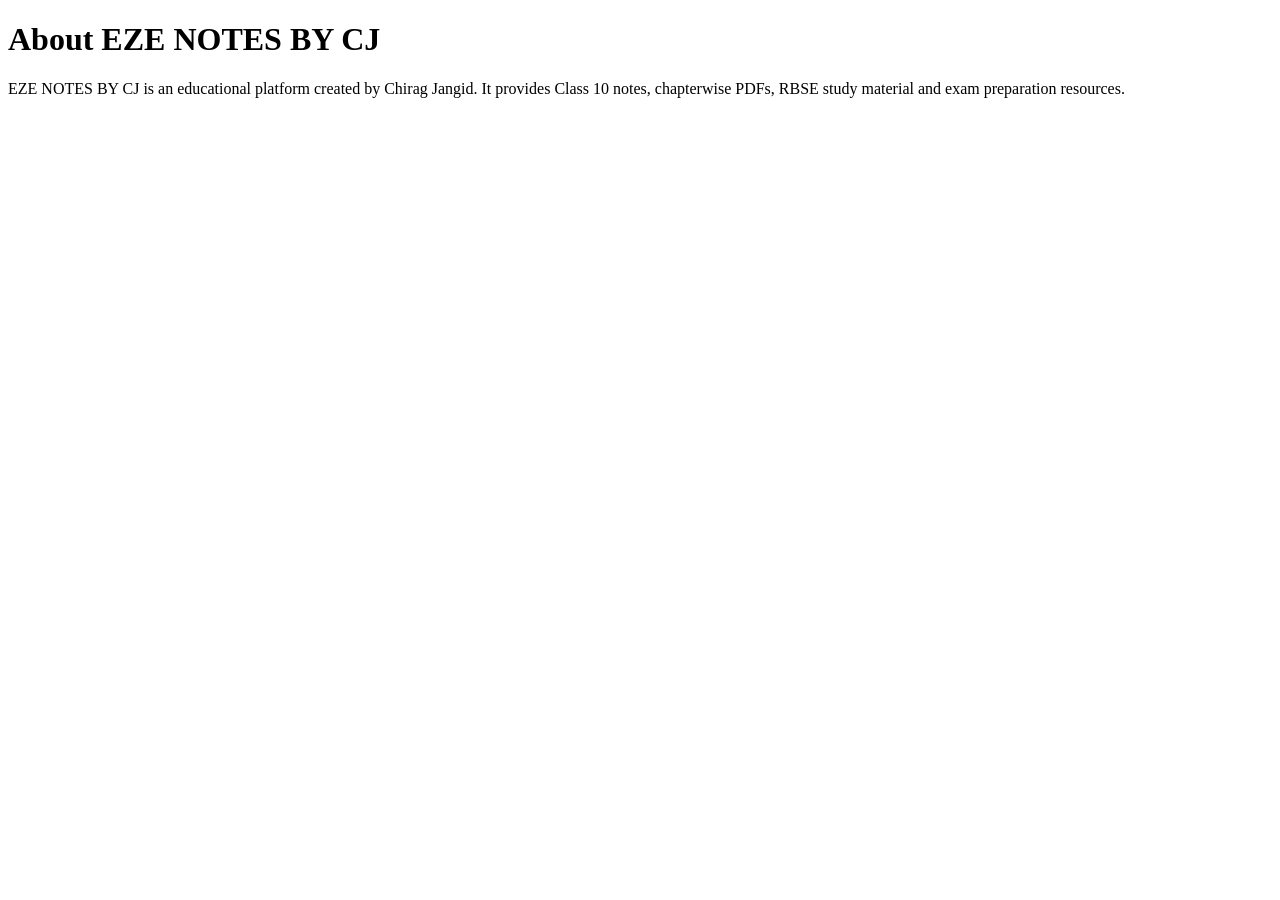
<file: about.html>
<!DOCTYPE html>
<html>
<head>
<title>About - EZE NOTES BY CJ</title>
</head>
<body>
<h1>About EZE NOTES BY CJ</h1>

<p>
EZE NOTES BY CJ is an educational platform created by Chirag Jangid.
It provides Class 10 notes, chapterwise PDFs, RBSE study material and exam preparation resources.
</p>

</body>
</html>
</file>
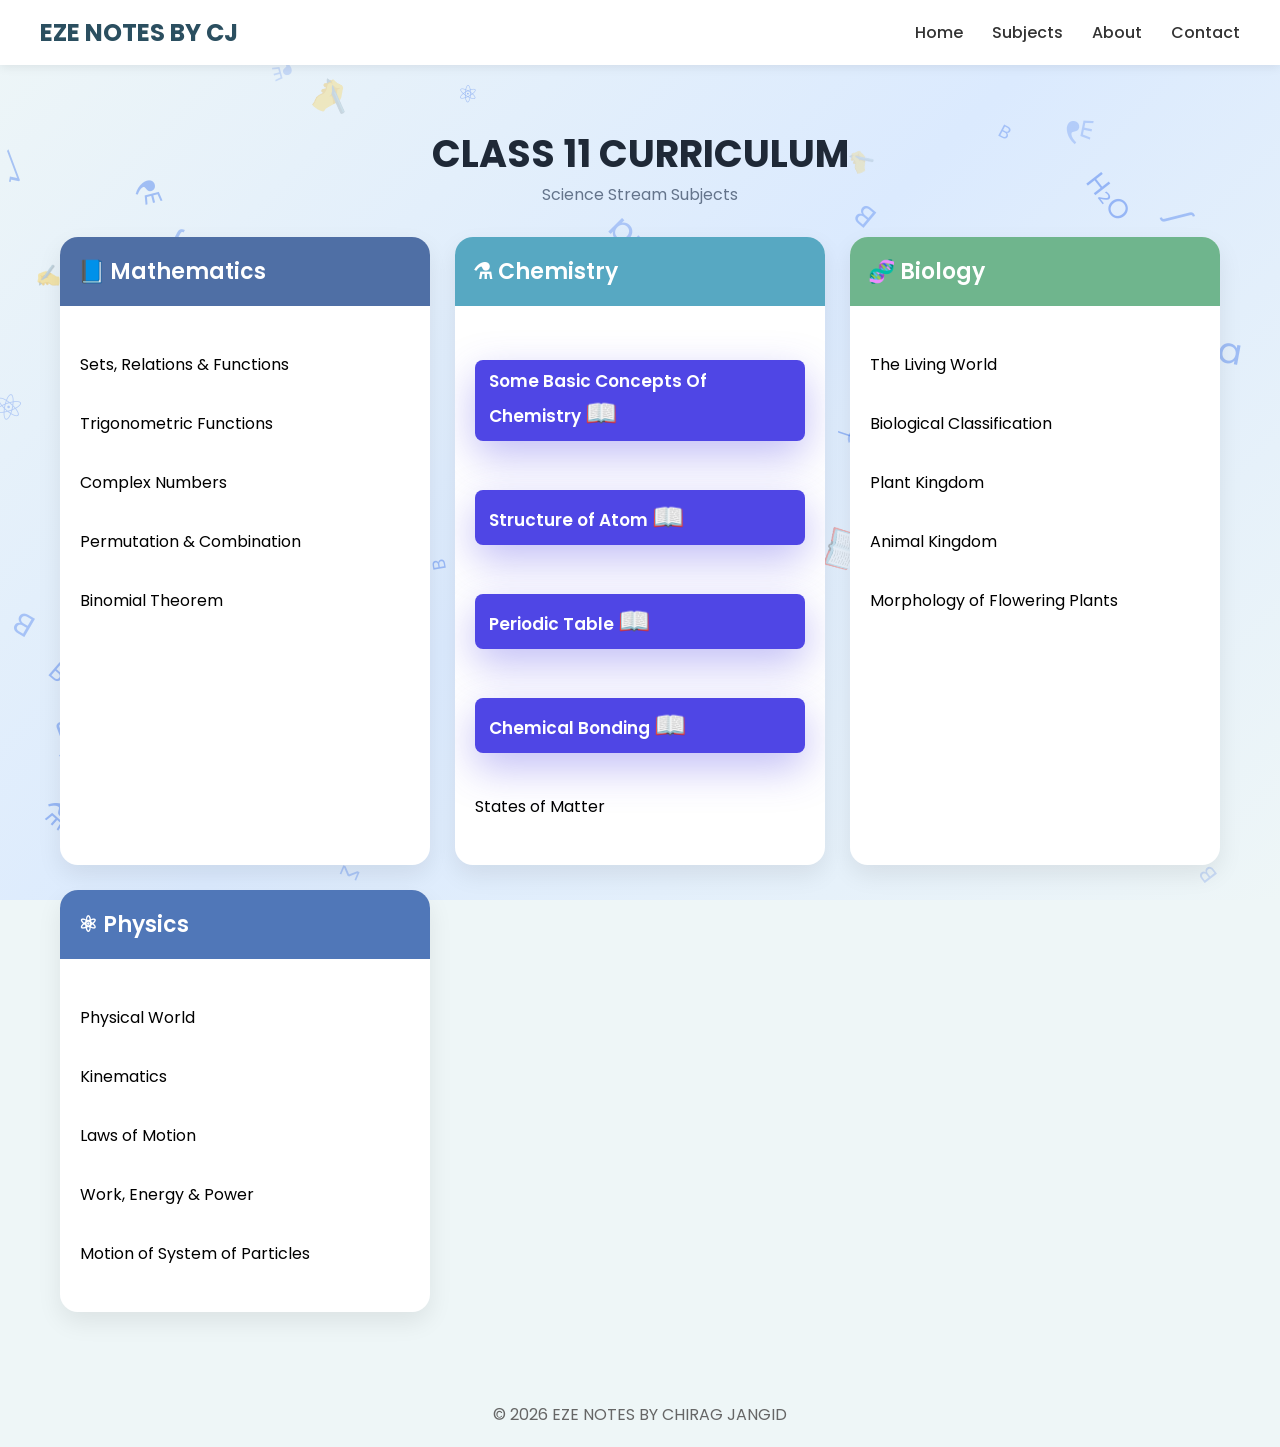
<file: class11.html>
<!DOCTYPE html>
<html lang="en">
<head>
<meta charset="UTF-8">
<meta name="viewport" content="width=device-width, initial-scale=1.0">
<title>Class 11 Curriculum</title>

<link href="https://fonts.googleapis.com/css2?family=Poppins:wght@300;400;500;600;700&display=swap" rel="stylesheet">

<style>
*{
margin:0;
padding:0;
box-sizing:border-box;
font-family:'Poppins',sans-serif;
}

body{
background:#eef6f7;
}

.navbar{
background:white;
padding:15px 40px;
display:flex;
justify-content:space-between;
align-items:center;
box-shadow:0 2px 10px rgba(0,0,0,.08);
}

.logo{
font-size:24px;
font-weight:700;
color:#2b4f60;
}

.nav-links a{
text-decoration:none;
color:#333;
margin-left:25px;
font-weight:500;
}

.wrapper{
max-width:1200px;
margin:40px auto;
padding:20px;
}

.title{
text-align:center;
margin-bottom:30px;
}

.title h1{
font-size:38px;
color:#1f2937;
}

.title p{
color:#64748b;
}

.grid{
display:grid;
grid-template-columns:repeat(auto-fit,minmax(300px,1fr));
gap:25px;
}

.card{
background:white;
border-radius:18px;
overflow:hidden;
box-shadow:0 10px 25px rgba(0,0,0,.08);
transition:.3s;
}

.card:hover{
transform:translateY(-8px);
}

.card-header{
padding:18px;
color:white;
font-size:22px;
font-weight:600;
}

.maths{background:#4f6fa5;}
.chem{background:#57a8c2;}
.bio{background:#6fb58d;}
.physics{background:#5077b8;}

.card-body{
padding:20px;
}

.card-body ul{
list-style:none;
}

.card-body li{
padding:8px 0;
border-bottom:1px solid #eee;
}

.card-body li:last-child{
border:none;
}

footer{
margin-top:50px;
text-align:center;
padding:20px;
color:#666;
}

  .card-body a{
display:inline-block;
margin-top:8px;
padding:8px 14px;
background:#4f46e5;
color:#fff;
text-decoration:none;
border-radius:8px;
font-size:14px;
transition:.3s;
}

.card-body a:hover{
background:#3730a3;
}

  .premium-btn{
display:inline-flex;
align-items:center;
gap:10px;
padding:12px 24px;
margin-top:12px;
background:linear-gradient(135deg,#2563eb,#4f46e5);
color:#fff;
text-decoration:none;
font-weight:600;
border-radius:50px;
box-shadow:0 10px 25px rgba(37,99,235,.35);
transition:all .35s ease;
}

.premium-btn:hover{
transform:translateY(-4px) scale(1.03);
box-shadow:0 16px 35px rgba(37,99,235,.45);
background:linear-gradient(135deg,#1d4ed8,#4338ca);
    }

  .card-body ul{
    list-style:none;
}

.card-body li{
    border:none;
    margin:12px 0;
}

.chapter-btn{
    display:flex;
    justify-content:space-between;
    align-items:center;
    width:100%;
    padding:16px 22px;
    text-decoration:none;
    color:#1f2937;
    background:linear-gradient(135deg,#ffffff,#f5f7fb);
    border:1px solid #e5e7eb;
    border-radius:14px;
    font-weight:600;
    transition:all .35s ease;
    box-shadow:0 6px 20px rgba(0,0,0,.06);
}

.chapter-btn:hover{
    transform:translateY(-4px) scale(1.02);
    background:linear-gradient(135deg,#2563eb,#4f46e5);
    color:white;
    box-shadow:0 15px 35px rgba(37,99,235,.35);
}

.chapter-btn span:last-child{
    transition:transform .35s ease;
    font-size:22px;
}

.chapter-btn:hover span:last-child{
    transform:translateX(8px);
}

.chapter-btn:active{
    transform:scale(.97);
}

  .card-body li{
    list-style:none;
    margin:18px 0;
    border:none;
}

.premium-chapter{
    position:relative;
    display:flex;
    justify-content:space-between;
    align-items:center;
    width:100%;
    padding:18px 24px;
    text-decoration:none;
    color:#fff;
    border-radius:18px;
    overflow:hidden;

    background:linear-gradient(
        135deg,
        #2563eb,
        #4f46e5,
        #7c3aed
    );

    background-size:300% 300%;
    animation:gradientMove 6s ease infinite;

    box-shadow:
    0 15px 40px rgba(79,70,229,.35);

    transition:.45s ease;
}

.premium-chapter::before{
    content:'';
    position:absolute;
    top:0;
    left:-120%;
    width:70%;
    height:100%;
    background:linear-gradient(
        120deg,
        transparent,
        rgba(255,255,255,.55),
        transparent
    );
    transition:.8s;
}

.premium-chapter:hover::before{
    left:140%;
}

.premium-chapter:hover{
    transform:
    perspective(800px)
    rotateX(6deg)
    translateY(-8px)
    scale(1.03);

    box-shadow:
    0 25px 60px rgba(79,70,229,.5);
}

.chapter-title{
    font-size:17px;
    font-weight:600;
}

.chapter-icon{
    font-size:26px;
    transition:.4s;
}

.premium-chapter:hover .chapter-icon{
    transform:
    rotate(12deg)
    scale(1.25);
}

.premium-chapter:active{
    transform:scale(.96);
}

@keyframes gradientMove{
0%{background-position:0% 50%;}
50%{background-position:100% 50%;}
100%{background-position:0% 50%;}
}

.popup{
    display:none;
    position:fixed;
    inset:0;
    background:rgba(0,0,0,.55);
    justify-content:center;
    align-items:center;
    z-index:9999;
}

.popup-content{
    background:#fff;
    width:350px;
    border-radius:20px;
    padding:30px;
    text-align:center;
    position:relative;
    animation:pop .3s ease;
}

.popup-content h2{
    margin-bottom:8px;
    color:#1f2937;
}

.popup-content p{
    color:#6b7280;
    margin-bottom:25px;
}

.popup-btn{
    display:block;
    margin:12px 0;
    padding:15px;
    text-decoration:none;
    border-radius:12px;
    color:#fff;
    font-weight:600;
    background:linear-gradient(135deg,#2563eb,#4f46e5);
    transition:.3s;
}

.popup-btn:hover{
    transform:translateY(-3px);
}

.close{
    position:absolute;
    top:12px;
    right:18px;
    font-size:28px;
    cursor:pointer;
}

@keyframes pop{
    from{
        transform:scale(.8);
        opacity:0;
    }
    to{
        transform:scale(1);
        opacity:1;
    }
}





  #bgCanvas{
position:fixed;
top:0;
left:0;
width:100%;
height:100%;
z-index:-1;
background:linear-gradient(135deg,#eef6f7,#dbeafe,#eef6f7);
  }

  
  
</style>
</head>
<body>
<canvas id="bgCanvas"></canvas>
<div class="navbar">
<div class="logo">EZE NOTES BY CJ</div>

<div class="nav-links">
<a href="index.html">Home</a>
<a href="#">Subjects</a>
<a href="#">About</a>
<a href="#">Contact</a>
</div>
</div>

<div class="wrapper">

<div class="title">
<h1>CLASS 11 CURRICULUM</h1>
<p>Science Stream Subjects</p>
</div>

<div class="grid">

<div class="card">
<div class="card-header maths">📘 Mathematics</div>
<div class="card-body">
<ul>
<li>Sets, Relations & Functions</li>
<li>Trigonometric Functions</li>
<li>Complex Numbers</li>
<li>Permutation & Combination</li>
<li>Binomial Theorem</li>
</ul>
</div>
</div>

<div class="card">
<div class="card-header chem">⚗ Chemistry</div>
<div class="card-body">
<ul>
<li>
<a href="https://drive.google.com/file/d/10wPUrcR6otNRpqTnk0tQmb4bM-jhOT7J/view?usp=sharing"" class="premium-chapter" target="_blank">
    <span class="chapter-title">Some Basic Concepts Of Chemistry</span>
    <span class="chapter-icon">📖</span>
</a>
</li>
<li>
<a href="#" class="premium-chapter" onclick="openPopup()">

<span class="chapter-title">Structure of Atom</span>
<span class="chapter-icon">📖</span>

</a>
</li>
<li>
  <a href="https://drive.google.com/file/d/1KUoThxw9ZO5gUDDnKqoy2CNsERVO6ZXl/view?usp=drivesdk"" class="premium-chapter" target="_blank">
    <span class="chapter-title">Periodic Table</span>
    <span class="chapter-icon">📖</span>
</a>
</li>
<li>
  <a href="https://drive.google.com/file/d/1s82hw2B1q07H9YYR1pRWVxk-10e8l6vk/view?usp=drivesdk"" class="premium-chapter" target="_blank">
    <span class="chapter-title">Chemical Bonding</span>
    <span class="chapter-icon">📖</span>
  </a>


  
</li>
<li>States of Matter</li>
</ul>
</div>
</div>

<div class="card">
<div class="card-header bio">🧬 Biology</div>
<div class="card-body">
<ul>
<li>The Living World</li>
<li>Biological Classification</li>
<li>Plant Kingdom</li>
<li>Animal Kingdom</li>
<li>Morphology of Flowering Plants</li>
</ul>
</div>
</div>

<div class="card">
<div class="card-header physics">⚛ Physics</div>
<div class="card-body">
<ul>
<li>Physical World</li>
<li>Kinematics</li>
<li>Laws of Motion</li>
<li>Work, Energy & Power</li>
<li>Motion of System of Particles</li>
</ul>
</div>
</div>

</div>
</div>

<footer>
© 2026 EZE NOTES BY CHIRAG JANGID
</footer>

  <div id="notesPopup" class="popup">

    <div class="popup-content">

        <span class="close" onclick="closePopup()">&times;</span>

        <h2>Structure of Atom</h2>

        <p>Select Notes</p>

        <a href="https://drive.google.com/file/d/1VYrQqNjgJcfhec_wkaWJoDMwkveVqGec/view?usp=sharing"
           target="_blank"
           class="popup-btn">
           📘 Regular Notes
        </a>

        <a href="https://drive.google.com/file/d/1cgwaLgPFMpEoCDezEI-L1DyrfFur79AS/view?usp=sharing"
           target="_blank"
           class="popup-btn">
           ✍️ Handwritten Notes
        </a>

    </div>

</div>
  
 
  <script>

function openPopup(){
    document.getElementById("notesPopup").style.display="flex";
}

function closePopup(){
    document.getElementById("notesPopup").style.display="none";
}

window.onclick=function(e){
    const popup=document.getElementById("notesPopup");
    if(e.target===popup){
        popup.style.display="none";
    }
}

</script>


<script>

const canvas=document.getElementById("bgCanvas");
const ctx=canvas.getContext("2d");

function resize(){
canvas.width=window.innerWidth;
canvas.height=window.innerHeight;
}
resize();
window.addEventListener("resize",resize);

const icons=[
"⚛","⚗","π","∑","√","∫",
"🧬","📖","✍","अ","क","ज्ञ",
"A","B","C","x²","H₂O","Na"
];

let particles=[];

for(let i=0;i<70;i++){

particles.push({

x:Math.random()*canvas.width,

y:Math.random()*canvas.height,

size:18+Math.random()*18,

speed:0.2+Math.random()*0.8,

icon:icons[Math.floor(Math.random()*icons.length)],

alpha:0.15+Math.random()*0.25,

rotation:Math.random()*360

});

}

function animate(){

ctx.clearRect(0,0,canvas.width,canvas.height);

particles.forEach(p=>{

ctx.save();

ctx.translate(p.x,p.y);

ctx.rotate(p.rotation*Math.PI/180);

ctx.globalAlpha=p.alpha;

ctx.font=p.size+"px Poppins";

ctx.fillStyle="#2563eb";

ctx.fillText(p.icon,0,0);

ctx.restore();

p.y-=p.speed;
p.rotation+=0.05;

if(p.y<-40){

p.y=canvas.height+20;

p.x=Math.random()*canvas.width;

}

});

requestAnimationFrame(animate);

}

animate();

</script>






</body>
</html>
</file>
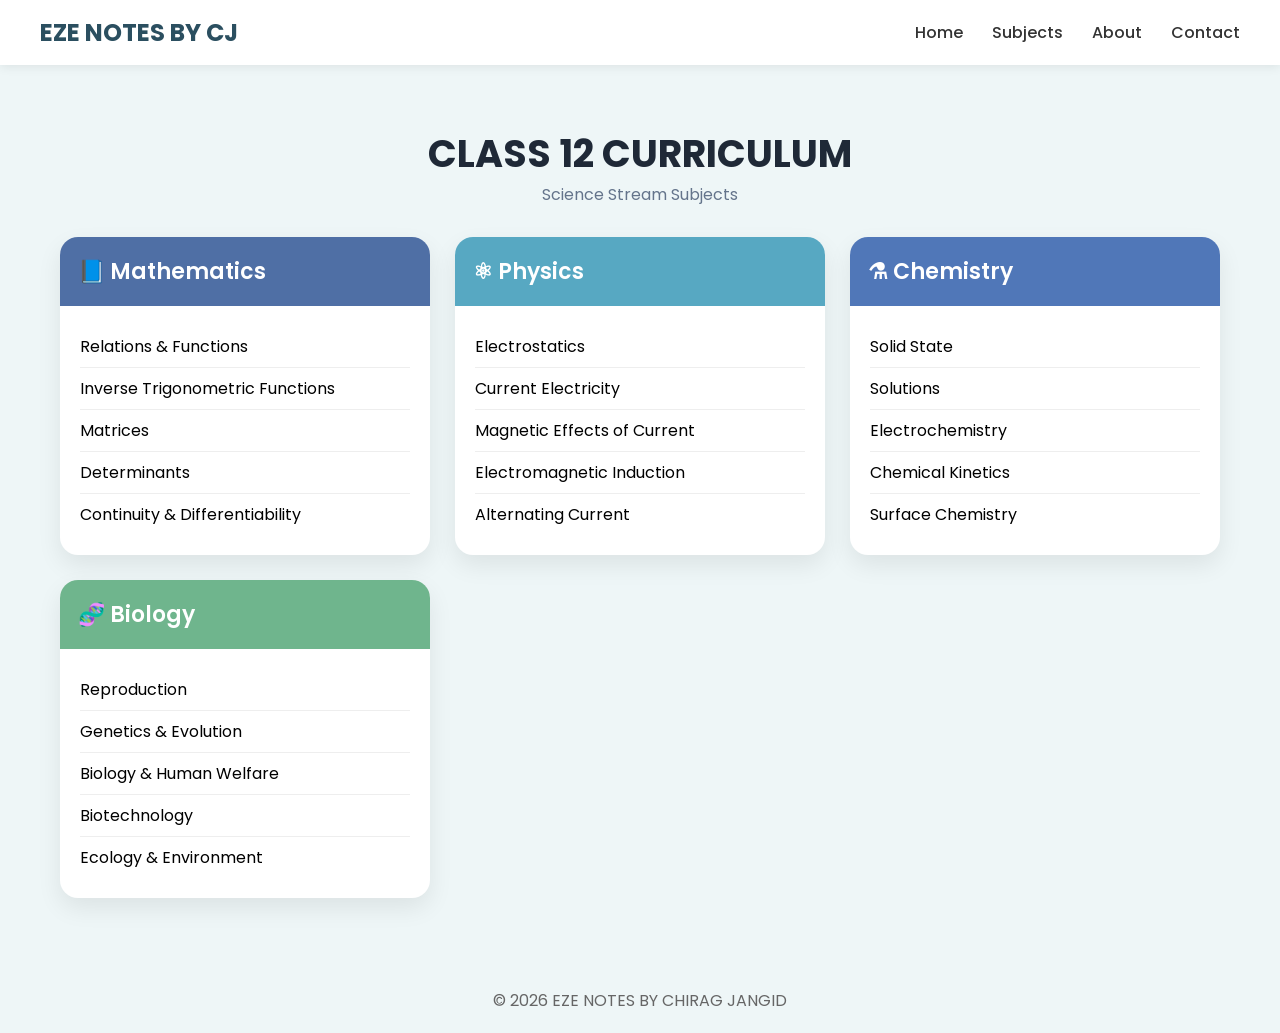
<file: class12.html>
<!DOCTYPE html>
<html lang="en">
<head>
<meta charset="UTF-8">
<meta name="viewport" content="width=device-width, initial-scale=1.0">
<title>Class 12 Curriculum</title>

<link href="https://fonts.googleapis.com/css2?family=Poppins:wght@300;400;500;600;700&display=swap" rel="stylesheet">

<style>
*{
margin:0;
padding:0;
box-sizing:border-box;
font-family:'Poppins',sans-serif;
}

body{
background:#eef6f7;
}

.navbar{
background:white;
padding:15px 40px;
display:flex;
justify-content:space-between;
align-items:center;
box-shadow:0 2px 10px rgba(0,0,0,.08);
}

.logo{
font-size:24px;
font-weight:700;
color:#2b4f60;
}

.nav-links a{
text-decoration:none;
color:#333;
margin-left:25px;
font-weight:500;
}

.wrapper{
max-width:1200px;
margin:40px auto;
padding:20px;
}

.title{
text-align:center;
margin-bottom:30px;
}

.title h1{
font-size:38px;
color:#1f2937;
}

.title p{
color:#64748b;
}

.grid{
display:grid;
grid-template-columns:repeat(auto-fit,minmax(300px,1fr));
gap:25px;
}

.card{
background:white;
border-radius:18px;
overflow:hidden;
box-shadow:0 10px 25px rgba(0,0,0,.08);
transition:.3s;
}

.card:hover{
transform:translateY(-8px);
}

.card-header{
padding:18px;
color:white;
font-size:22px;
font-weight:600;
}

.maths{background:#4f6fa5;}
.physics{background:#57a8c2;}
.chem{background:#5077b8;}
.bio{background:#6fb58d;}

.card-body{
padding:20px;
}

.card-body ul{
list-style:none;
}

.card-body li{
padding:8px 0;
border-bottom:1px solid #eee;
}

.card-body li:last-child{
border:none;
}

footer{
margin-top:50px;
text-align:center;
padding:20px;
color:#666;
}
</style>
</head>
<body>

<div class="navbar">
<div class="logo">EZE NOTES BY CJ</div>

<div class="nav-links">
<a href="index.html">Home</a>
<a href="#">Subjects</a>
<a href="#">About</a>
<a href="#">Contact</a>
</div>
</div>

<div class="wrapper">

<div class="title">
<h1>CLASS 12 CURRICULUM</h1>
<p>Science Stream Subjects</p>
</div>

<div class="grid">

<div class="card">
<div class="card-header maths">📘 Mathematics</div>
<div class="card-body">
<ul>
<li>Relations & Functions</li>
<li>Inverse Trigonometric Functions</li>
<li>Matrices</li>
<li>Determinants</li>
<li>Continuity & Differentiability</li>
</ul>
</div>
</div>

<div class="card">
<div class="card-header physics">⚛ Physics</div>
<div class="card-body">
<ul>
<li>Electrostatics</li>
<li>Current Electricity</li>
<li>Magnetic Effects of Current</li>
<li>Electromagnetic Induction</li>
<li>Alternating Current</li>
</ul>
</div>
</div>

<div class="card">
<div class="card-header chem">⚗ Chemistry</div>
<div class="card-body">
<ul>
<li>Solid State</li>
<li>Solutions</li>
<li>Electrochemistry</li>
<li>Chemical Kinetics</li>
<li>Surface Chemistry</li>
</ul>
</div>
</div>

<div class="card">
<div class="card-header bio">🧬 Biology</div>
<div class="card-body">
<ul>
<li>Reproduction</li>
<li>Genetics & Evolution</li>
<li>Biology & Human Welfare</li>
<li>Biotechnology</li>
<li>Ecology & Environment</li>
</ul>
</div>
</div>

</div>

</div>

<footer>
© 2026 EZE NOTES BY CHIRAG JANGID
</footer>

</body>
</html>
</file>
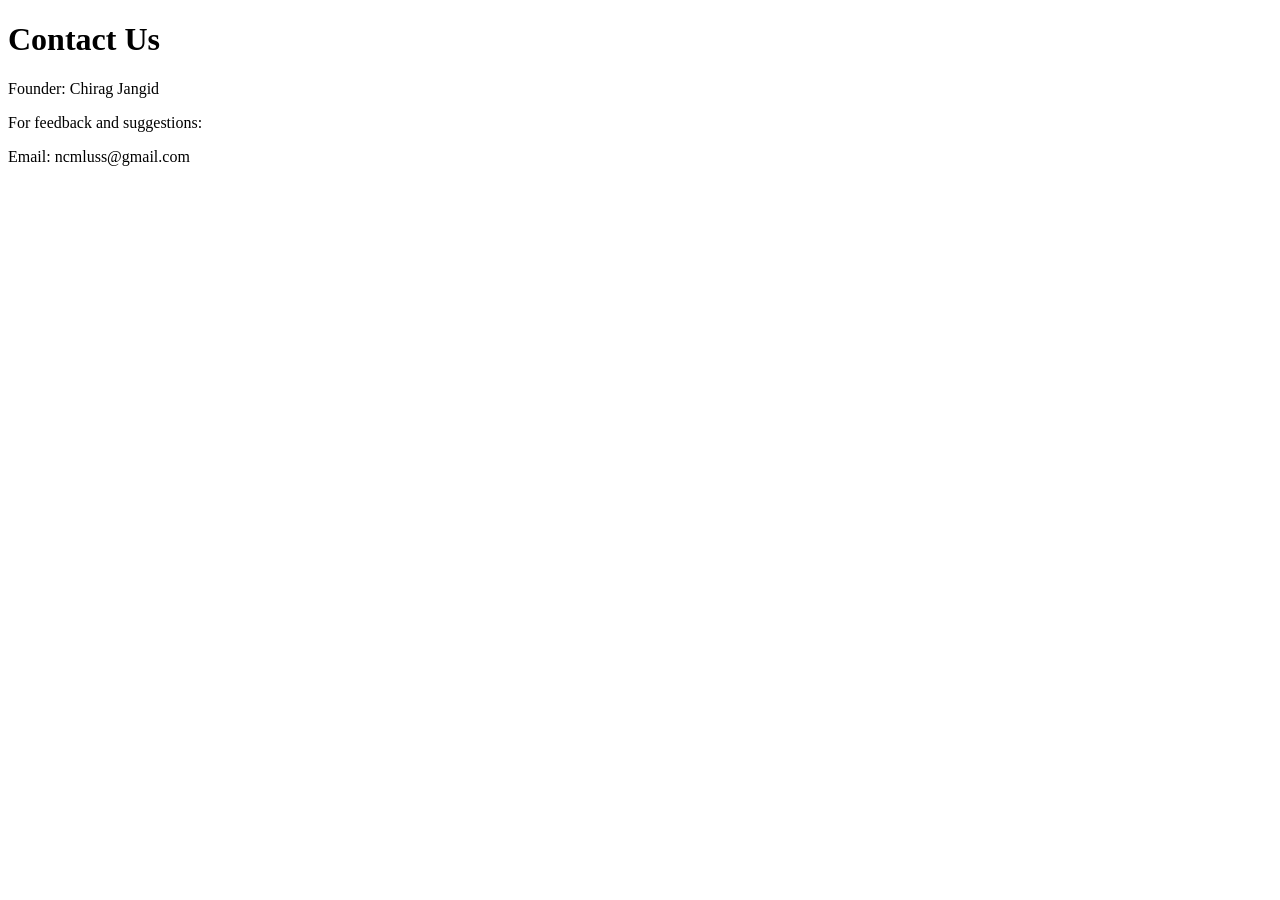
<file: contact.html>
<!DOCTYPE html>
<html>
<head>
<title>Contact - EZE NOTES BY CJ</title>
<meta charset="UTF-8">
</head>
<body>

<h1>Contact Us</h1>

<p>
Founder: Chirag Jangid
</p>

<p>
For feedback and suggestions:
</p>

<p>
Email: ncmluss@gmail.com
</p>

</body>
</html>
</file>
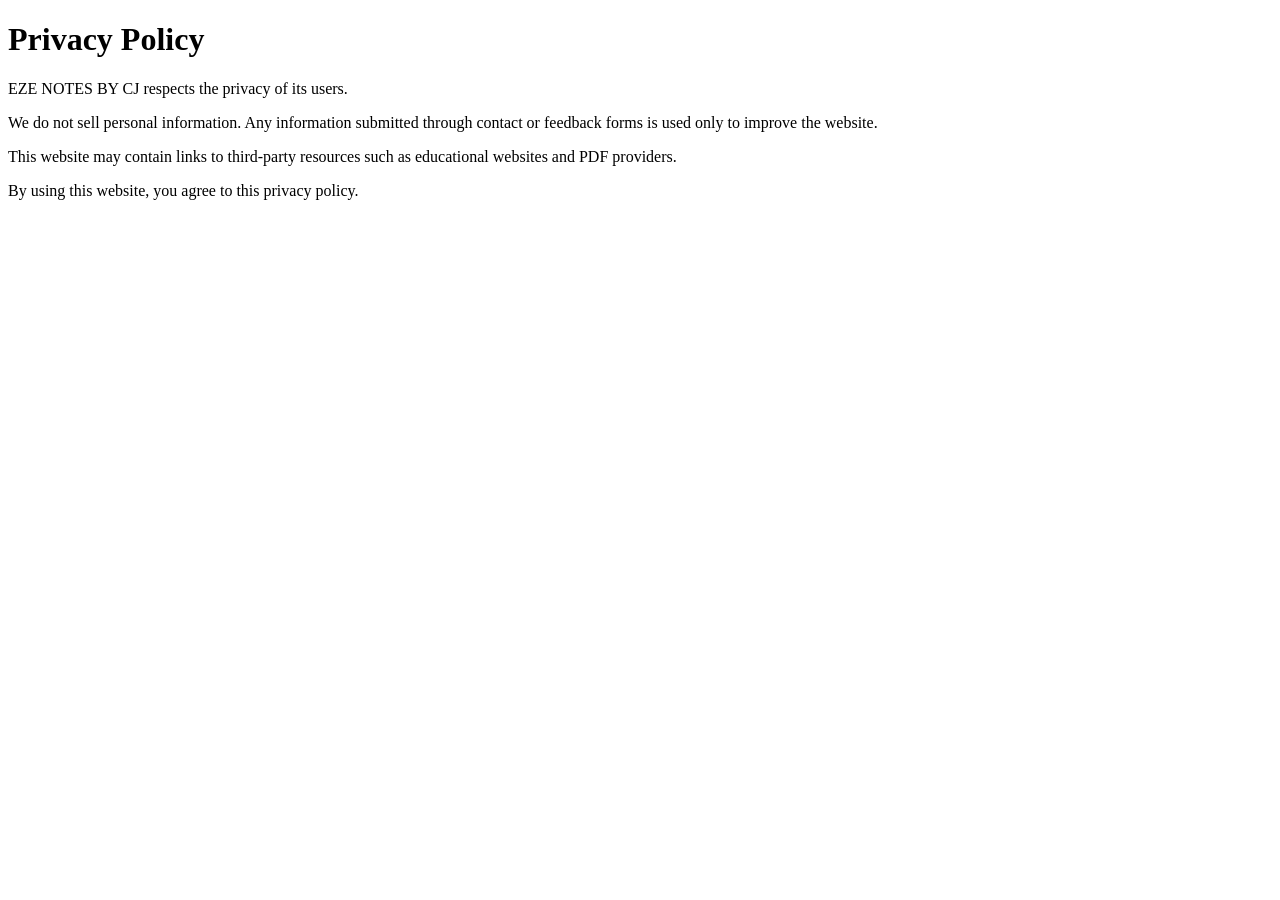
<file: privacy.html>
<!DOCTYPE html>
<html>
<head>
<title>Privacy Policy - EZE NOTES BY CJ</title>
<meta charset="UTF-8">
</head>
<body>

<h1>Privacy Policy</h1>

<p>
EZE NOTES BY CJ respects the privacy of its users.
</p>

<p>
We do not sell personal information. Any information submitted through contact or feedback forms is used only to improve the website.
</p>

<p>
This website may contain links to third-party resources such as educational websites and PDF providers.
</p>

<p>
By using this website, you agree to this privacy policy.
</p>

</body>
</html>
</file>
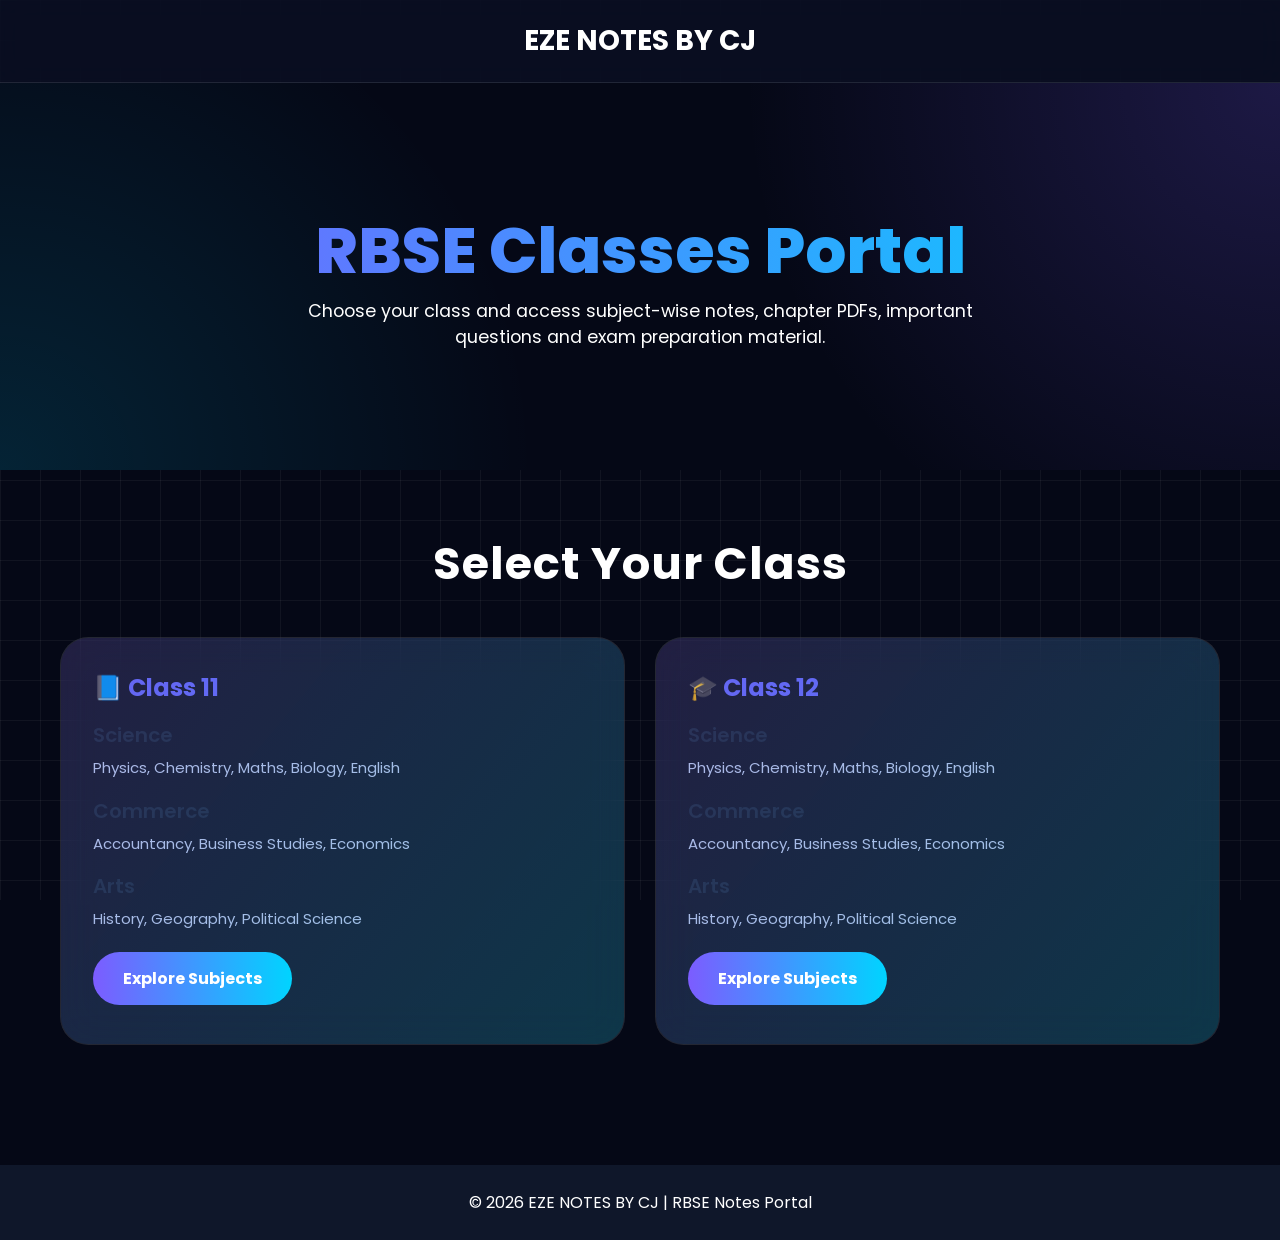
<file: rbse.html>
<!DOCTYPE html>
<html lang="en">
<head>
<meta charset="UTF-8">
<meta name="viewport" content="width=device-width, initial-scale=1.0">

<title>RBSE Notes | EZE NOTES BY CJ</title>

<link href="https://fonts.googleapis.com/css2?family=Poppins:wght@300;400;600;700&display=swap" rel="stylesheet">

<style>
*{
margin:0;
padding:0;
box-sizing:border-box;
font-family:'Poppins',sans-serif;
}

body{
background:#050816;
color:white;
overflow-x:hidden;
}

header{
background:rgba(10,15,35,0.8);
backdrop-filter:blur(15px);
border-bottom:1px solid rgba(255,255,255,0.1);
color:white;
padding:20px;
text-align:center;
font-size:28px;
font-weight:bold;
}

.hero{
padding:120px 20px;
text-align:center;
background:
radial-gradient(circle at top right,#7c5cff33,transparent 40%),
radial-gradient(circle at bottom left,#00d4ff22,transparent 40%),
#050816;
color:white;
}

.hero h1{
font-size:4rem;
font-weight:800;
background:linear-gradient(
90deg,
#7c5cff,
#00d4ff
);
-webkit-background-clip:text;
-webkit-text-fill-color:transparent;
}

.hero p{
font-size:1.1rem;
max-width:700px;
margin:auto;
}

.container{
max-width:1200px;
margin:auto;
padding:60px 20px;
}

.section-title{
text-align:center;
margin-bottom:40px;
}

.section-title h2{
    font-size:2.8rem;
    color:#ffffff;
    font-weight:700;
    letter-spacing:1px;
}

.stream h3{
    color:#ffffff;
    font-size:1.25rem;
    font-weight:600;
    margin-bottom:8px;
    transition:.4s ease;
}

.cards{
display:grid;
grid-template-columns:repeat(auto-fit,minmax(320px,1fr));
gap:30px;
}

.card{
background:rgba(255,255,255,0.05);
backdrop-filter:blur(20px);
border:1px solid rgba(255,255,255,0.1);
padding:30px;
border-radius:25px;
transition:.4s;
}

.card:hover{
transform:translateY(-10px);
box-shadow:
0 0 30px rgba(124,92,255,.4);
}
.card h2{
color:#6366f1;
margin-bottom:15px;
}

.stream{
margin-top:15px;
}

.stream h3{
color:#1e293b;
margin-bottom:5px;
}

.stream p{
    color:#b8c5e3;
    font-size:15px;
    line-height:1.7;
    transition:.4s ease;
}

.btn{
display:inline-block;
margin-top:20px;
padding:14px 30px;
border-radius:50px;
background:linear-gradient(
90deg,
#7c5cff,
#00d4ff
);
color:white;
text-decoration:none;
font-weight:700;
transition:.4s;
}

.btn:hover{
transform:translateY(-4px);
box-shadow:
0 0 30px rgba(0,212,255,.6);
}
  
footer{
background:#0f172a;
color:white;
text-align:center;
padding:25px;
margin-top:60px;
}

  .grid-bg{
position:fixed;
inset:0;
background-image:
linear-gradient(rgba(255,255,255,.05) 1px,transparent 1px),
linear-gradient(90deg,rgba(255,255,255,.05) 1px,transparent 1px);
background-size:40px 40px;
z-index:-1;
}


  .card{
    position:relative;
    overflow:hidden;
}

.card::before{
    content:"";
    position:absolute;
    inset:-100%;
    background:linear-gradient(
        130deg,
        transparent,
        rgba(124,92,255,.15),
        rgba(0,212,255,.18),
        transparent
    );
    transition:1s;
}

.card:hover::before{
    inset:100%;
}

  .stream{
    transition:.4s;
}

.card:hover .stream h3{
    color:#38bdf8;
    transform:translateX(8px);
}

.card:hover .stream p{
    color:#ffffff;
    transform:translateX(8px);
}

  .card{
    background:rgba(255,255,255,.05);
    backdrop-filter:blur(20px);
    border:1px solid rgba(255,255,255,.08);
    border-radius:28px;
    padding:32px;
    transition:.5s cubic-bezier(.22,1,.36,1);
}

.card:hover{
    transform:
        translateY(-14px)
        scale(1.02);
    border-color:#38bdf8;
    box-shadow:
        0 20px 50px rgba(0,212,255,.18),
        0 0 40px rgba(124,92,255,.25);
}

  .card::after{
    content:"";
    position:absolute;
    inset:0;
    border-radius:28px;
    padding:1px;
    background:linear-gradient(
        135deg,
        #7c5cff,
        #00d4ff,
        #7c5cff
    );
    -webkit-mask:
        linear-gradient(#fff 0 0) content-box,
        linear-gradient(#fff 0 0);
    -webkit-mask-composite:xor;
    mask-composite:exclude;
    opacity:0;
    transition:.5s;
}

.card:hover::after{
    opacity:1;
}

  .btn{
    position:relative;
    overflow:hidden;
}

.btn::before{
    content:"";
    position:absolute;
    width:0;
    height:100%;
    left:0;
    top:0;
    background:rgba(255,255,255,.18);
    transition:.5s;
}

.btn:hover::before{
    width:100%;
}

  .card::before,
.card::after{
    pointer-events: none;
}

    .btn{
    position: relative;
    z-index: 10;
    }
    
</style>
</head>
<body>
<div class="grid-bg"></div>
<header>
EZE NOTES BY CJ
</header>

<section class="hero">
<h1>RBSE Classes Portal</h1>
<p>
Choose your class and access subject-wise notes,
chapter PDFs, important questions and exam preparation material.
</p>
</section>

<div class="container">

<div class="section-title">
<h2>Select Your Class</h2>
</div>

<div class="cards">

<div class="card">
<h2>📘 Class 11</h2>

<div class="stream">
<h3>Science</h3>
<p>Physics, Chemistry, Maths, Biology, English</p>
</div>

<div class="stream">
<h3>Commerce</h3>
<p>Accountancy, Business Studies, Economics</p>
</div>

<div class="stream">
<h3>Arts</h3>
<p>History, Geography, Political Science</p>
</div>

<a href="class11.html" class="btn">Explore Subjects</a>
</div>

<div class="card">
<h2>🎓 Class 12</h2>

<div class="stream">
<h3>Science</h3>
<p>Physics, Chemistry, Maths, Biology, English</p>
</div>

<div class="stream">
<h3>Commerce</h3>
<p>Accountancy, Business Studies, Economics</p>
</div>

<div class="stream">
<h3>Arts</h3>
<p>History, Geography, Political Science</p>
</div>

<a href="class12.html" class="btn">
Explore Subjects
</a>
</div>

</div>

</div>

<footer>
© 2026 EZE NOTES BY CJ | RBSE Notes Portal
</footer>

</body>
</html>
</file>
